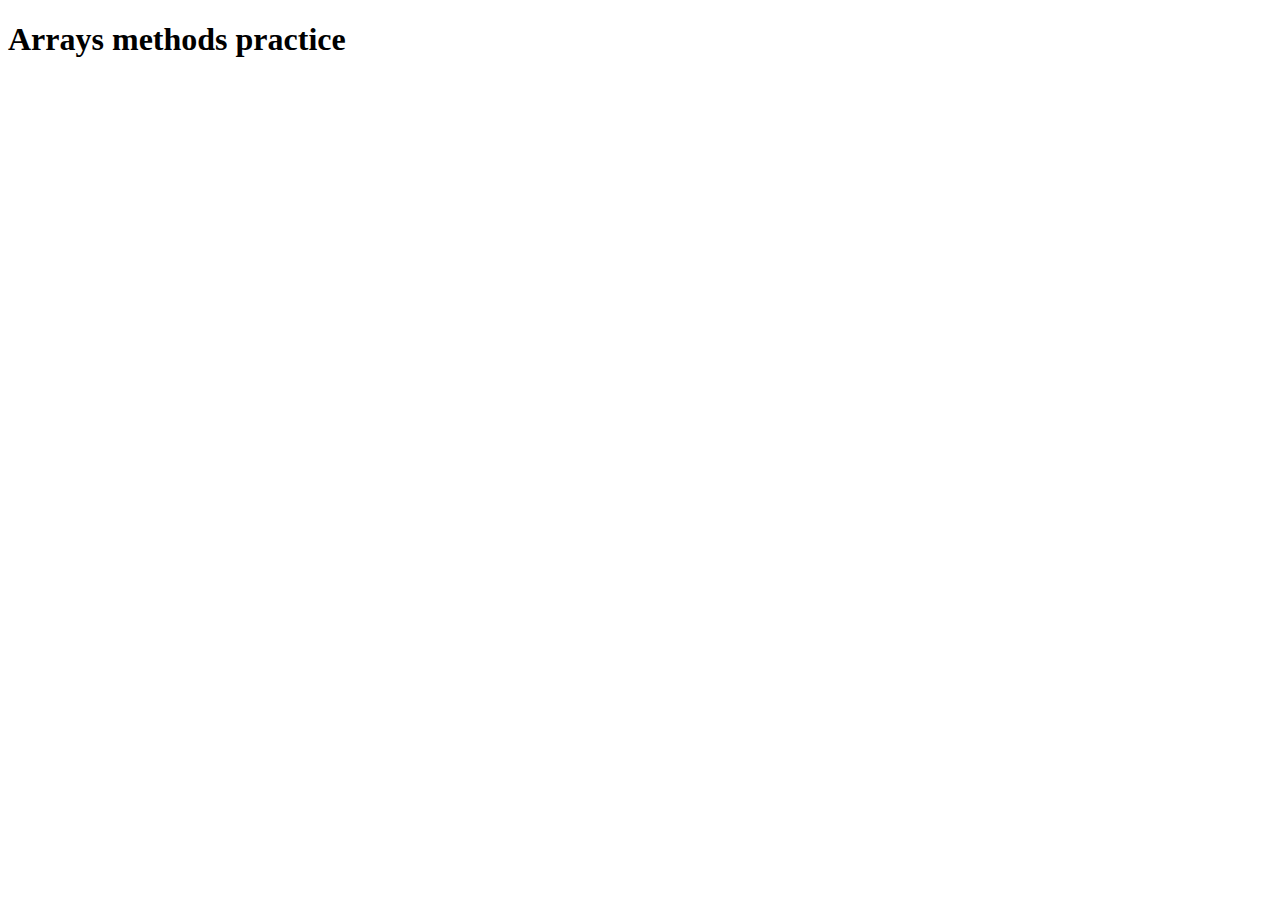
<file: array challenge/index.html>
<!DOCTYPE html>
<html lang="en">
<head>
    <meta charset="UTF-8">
    <meta http-equiv="X-UA-Compatible" content="IE=edge">
    <meta name="viewport" content="width=device-width, initial-scale=1.0">
    <title>Arrays Method Practice</title>
</head>
<body>
    <h1>Arrays methods practice</h1>

    <script src="index.js"></script>
</body>
</html>
</file>
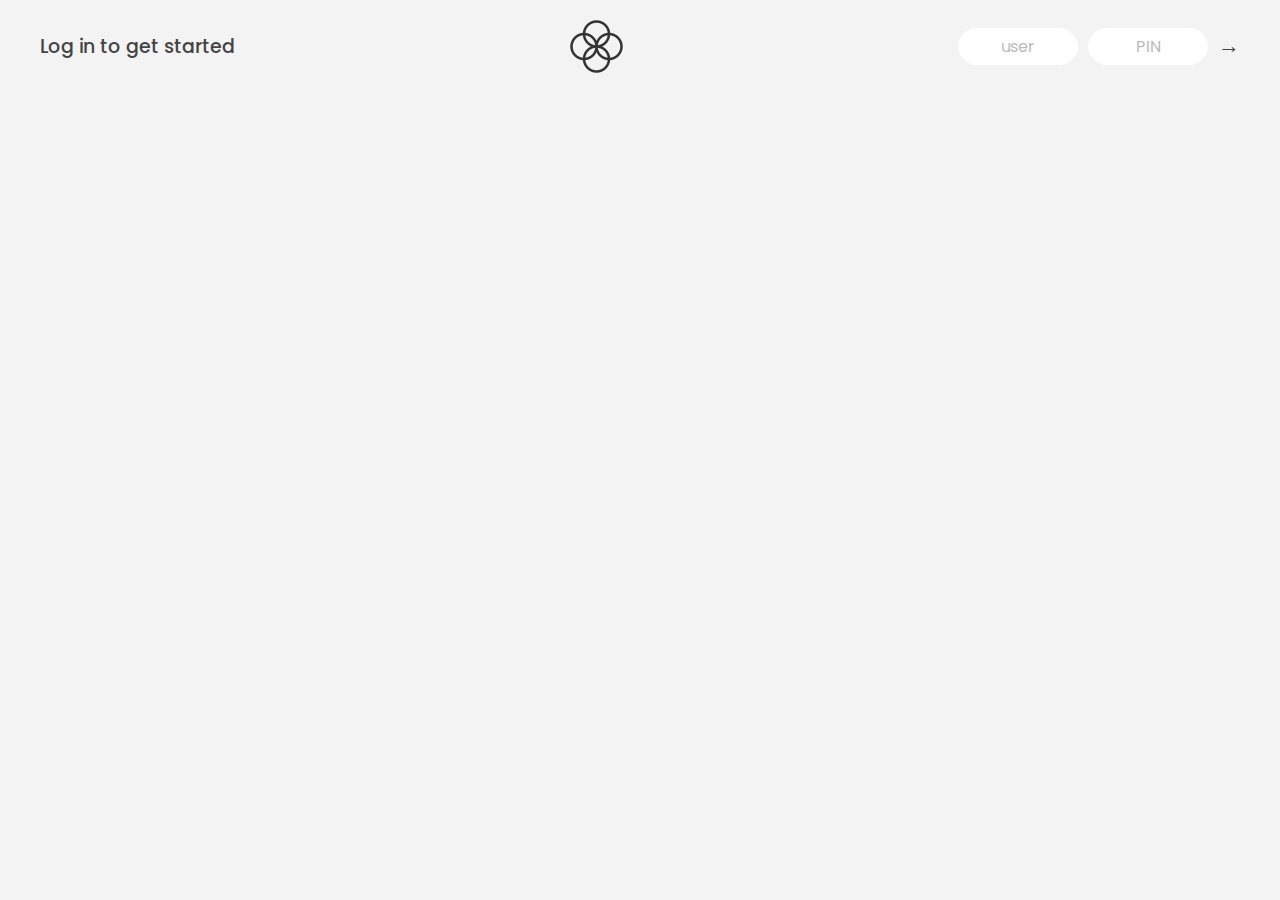
<file: bankist challenge/index.html>
<!DOCTYPE html>
<html lang="en">
  <head>
    <meta charset="UTF-8" />
    <meta name="viewport" content="width=device-width, initial-scale=1.0" />
    <meta http-equiv="X-UA-Compatible" content="ie=edge" />
    <link rel="shortcut icon" type="image/png" href="/icon.png" />

    <link
      href="https://fonts.googleapis.com/css?family=Poppins:400,500,600&display=swap"
      rel="stylesheet"
    />

    <link rel="stylesheet" href="style.css" />
    <title>Bankist</title>
  </head>
  <body>
    <!-- TOP NAVIGATION -->
    <nav>
      <p class="welcome">Log in to get started</p>
      <img src="logo.png" alt="Logo" class="logo" />
      <form class="login">
        <input
          type="text"
          placeholder="user"
          class="login__input login__input--user"
        />
        <!-- In practice, use type="password" -->
        <input
          type="text"
          placeholder="PIN"
          maxlength="4"
          class="login__input login__input--pin"
        />
        <button class="login__btn">&rarr;</button>
      </form>
    </nav>

    <main class="app">
      <!-- BALANCE -->
      <div class="balance">
        <div>
          <p class="balance__label">Current balance</p>
          <p class="balance__date">
            As of <span class="date">05/03/2037</span>
          </p>
        </div>
        <p class="balance__value">0000€</p>
      </div>

      <!-- MOVEMENTS -->
      <div class="movements">
        <div class="movements__row">
          <div class="movements__type movements__type--deposit">2 deposit</div>
          <div class="movements__date">3 days ago</div>
          <div class="movements__value">4 000€</div>
        </div>
        <div class="movements__row">
          <div class="movements__type movements__type--withdrawal">
            1 withdrawal
          </div>
          <div class="movements__date">24/01/2037</div>
          <div class="movements__value">-378€</div>
        </div>
      </div>

      <!-- SUMMARY -->
      <div class="summary">
        <p class="summary__label">In</p>
        <p class="summary__value summary__value--in">0000€</p>
        <p class="summary__label">Out</p>
        <p class="summary__value summary__value--out">0000€</p>
        <p class="summary__label">Interest</p>
        <p class="summary__value summary__value--interest">0000€</p>
        <button class="btn--sort">&downarrow; SORT</button>
      </div>

      <!-- OPERATION: TRANSFERS -->
      <div class="operation operation--transfer">
        <h2>Transfer money</h2>
        <form class="form form--transfer">
          <input type="text" class="form__input form__input--to" />
          <input type="number" class="form__input form__input--amount" />
          <button class="form__btn form__btn--transfer">&rarr;</button>
          <label class="form__label">Transfer to</label>
          <label class="form__label">Amount</label>
        </form>
      </div>

      <!-- OPERATION: LOAN -->
      <div class="operation operation--loan">
        <h2>Request loan</h2>
        <form class="form form--loan">
          <input type="number" class="form__input form__input--loan-amount" />
          <button class="form__btn form__btn--loan">&rarr;</button>
          <label class="form__label form__label--loan">Amount</label>
        </form>
      </div>

      <!-- OPERATION: CLOSE -->
      <div class="operation operation--close">
        <h2>Close account</h2>
        <form class="form form--close">
          <input type="text" class="form__input form__input--user" />
          <input
            type="password"
            maxlength="6"
            class="form__input form__input--pin"
          />
          <button class="form__btn form__btn--close">&rarr;</button>
          <label class="form__label">Confirm user</label>
          <label class="form__label">Confirm PIN</label>
        </form>
      </div>

      <!-- LOGOUT TIMER -->
      <p class="logout-timer">
        You will be logged out in <span class="timer">05:00</span>
      </p>
    </main>

    <!-- <footer>
      &copy; by Jonas Schmedtmann. Don't claim as your own :)
    </footer> -->

    <script src="script.js"></script>
  </body>
</html>
</file>
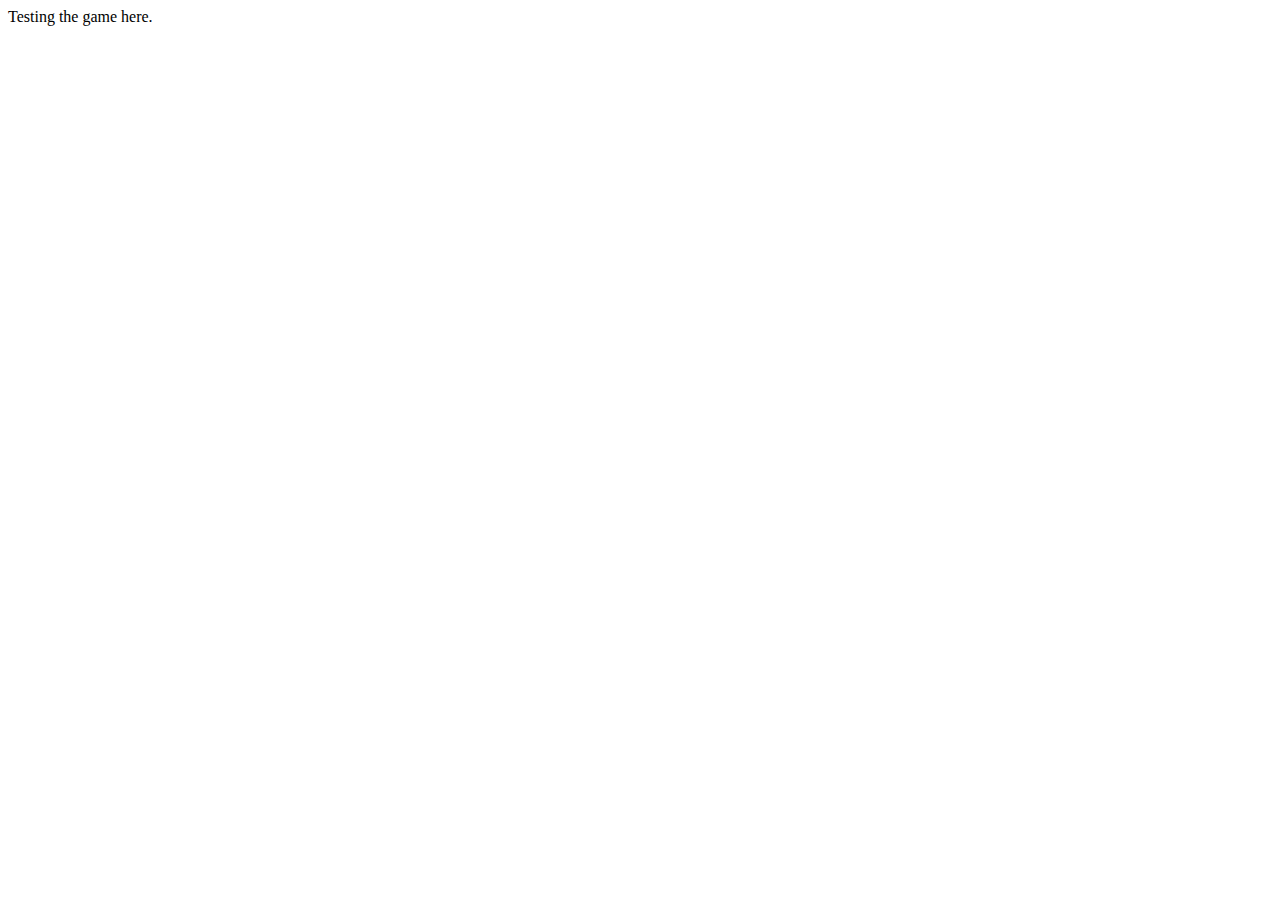
<file: football betting app/index.html>
<!DOCTYPE html>
<html lang="en">
<head>
    <meta charset="UTF-8">
    <meta http-equiv="X-UA-Compatible" content="IE=edge">
    <meta name="viewport" content="width=device-width, initial-scale=1.0">
    <title>Challenge</title>
</head>
<body>
    <div>
        Testing the game here.
    </div>
    <script src="script.js"></script>
</body>
</html>
</file>
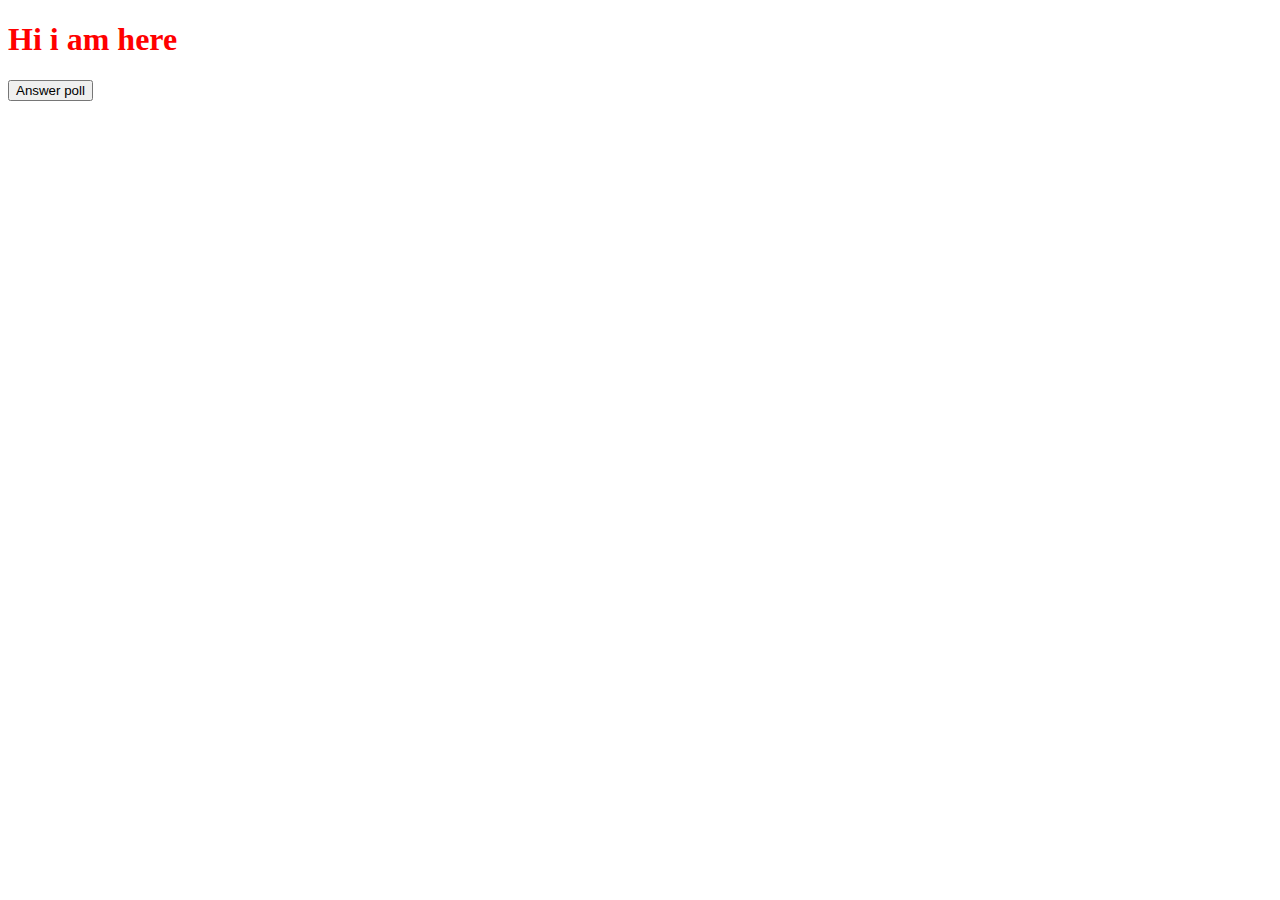
<file: functions/index.html>
<!DOCTYPE html>
<html lang="en">
<head>
    <meta charset="UTF-8">
    <meta http-equiv="X-UA-Compatible" content="IE=edge">
    <meta name="viewport" content="width=device-width, initial-scale=1.0">
    <title>Document</title>
</head>
<body>
    <h1>Hi i am here</h1>
    <button onclick="poll.registerNewAnswer()">Answer poll</button>
    
    <script src="script.js"></script>
</body>
</html>
</file>
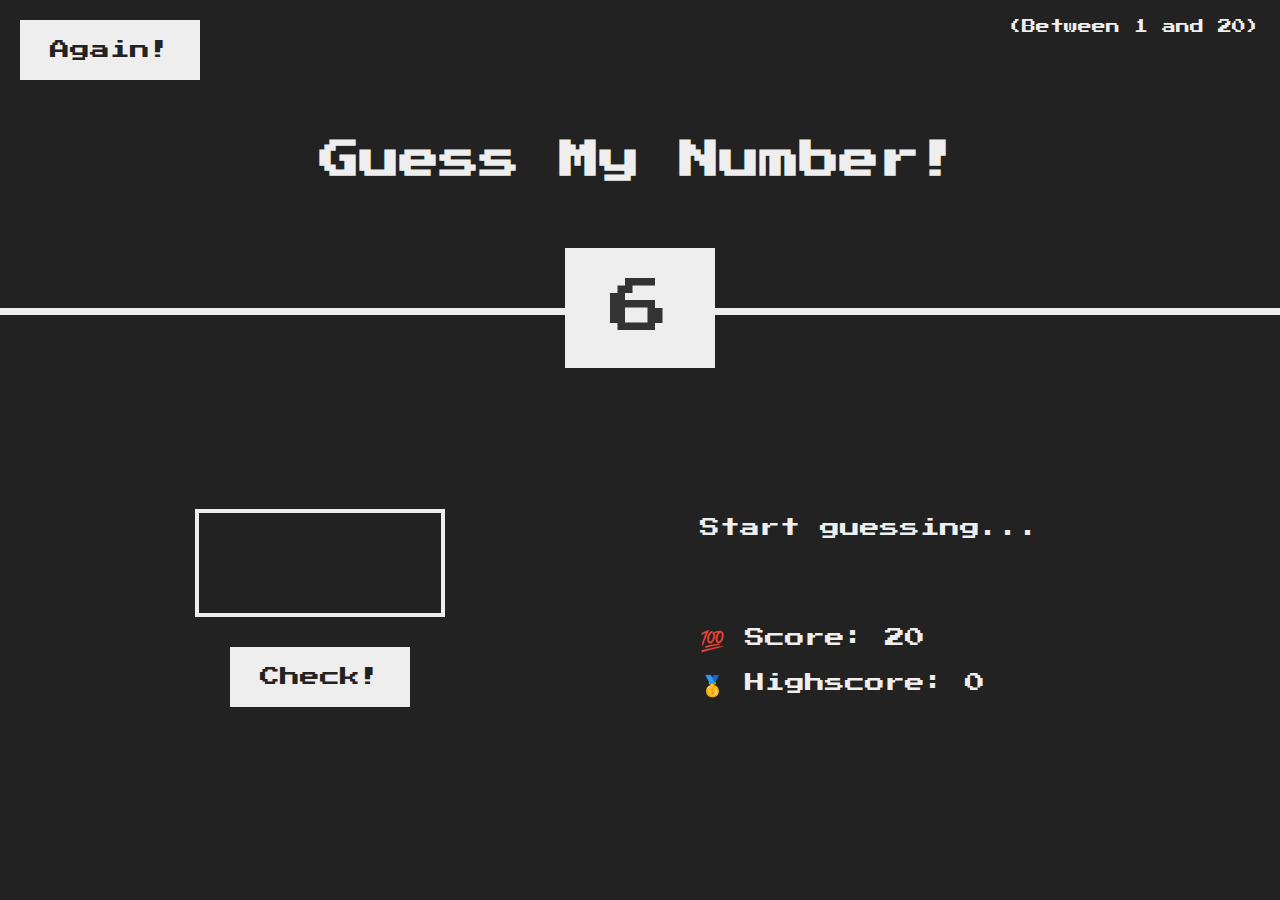
<file: guess the number/index.html>
<!DOCTYPE html>
<html lang="en">
  <head>
    <meta charset="UTF-8" />
    <meta name="viewport" content="width=device-width, initial-scale=1.0" />
    <meta http-equiv="X-UA-Compatible" content="ie=edge" />
    <link rel="stylesheet" href="style.css" />
    <title>Guess My Number!</title>
  </head>
  <body>
    <header>
      <h1>Guess My Number!</h1>
      <p class="between">(Between 1 and 20)</p>
      <button class="btn again">Again!</button>
      <div class="number">?</div>
    </header>
    <main>
      <section class="left">
        <input type="number" class="guess" />
        <button class="btn check">Check!</button>
      </section>
      <section class="right">
        <p class="message">Start guessing...</p>
        <p class="label-score">💯 Score: <span class="score">20</span></p>
        <p class="label-highscore">
          🥇 Highscore: <span class="highscore">0</span>
        </p>
      </section>
    </main>
    <script src="script.js"></script>
  </body>
</html>
</file>
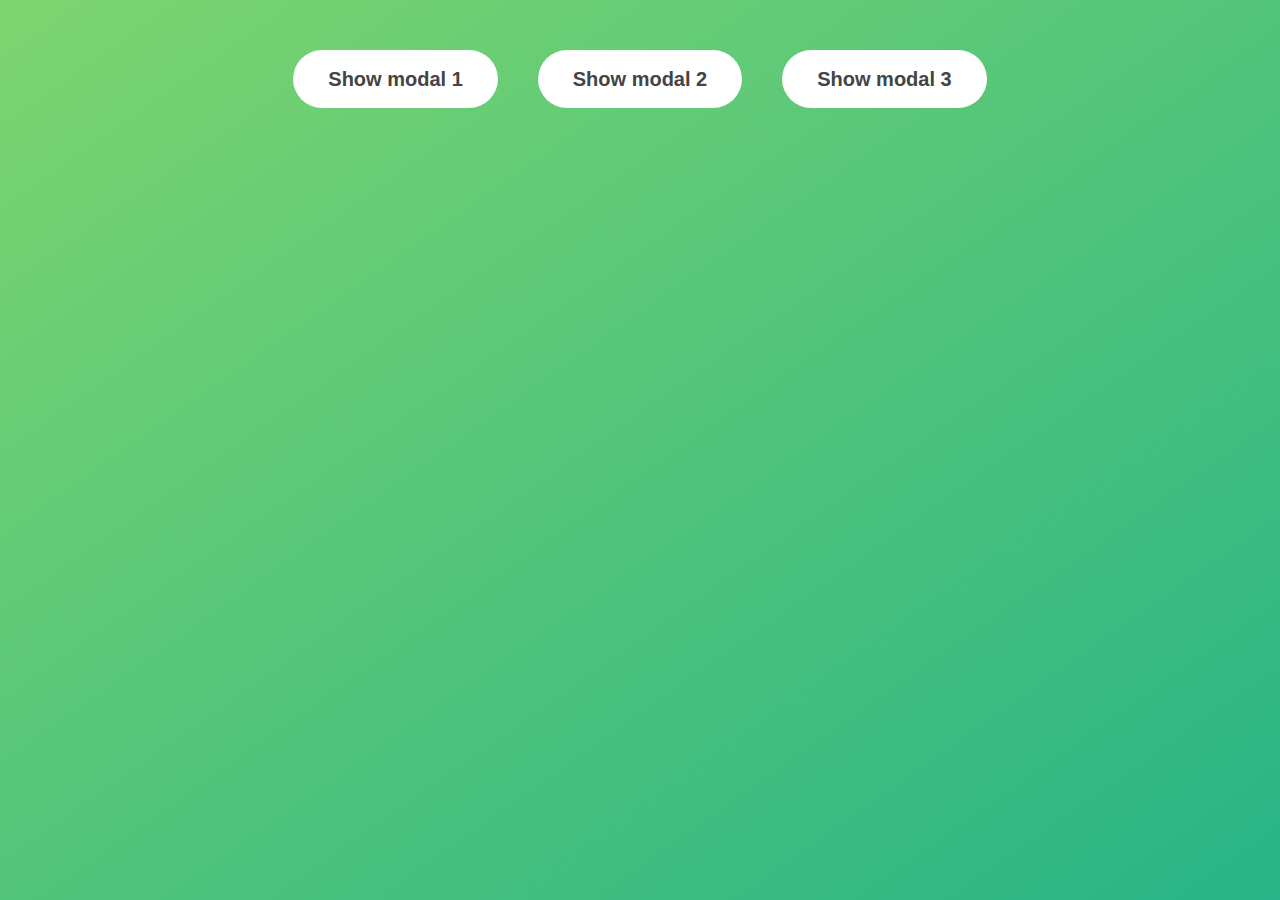
<file: modal-window/index.html>
<!DOCTYPE html>
<html lang="en">
  <head>
    <meta charset="UTF-8" />
    <meta name="viewport" content="width=device-width, initial-scale=1.0" />
    <meta http-equiv="X-UA-Compatible" content="ie=edge" />
    <link rel="stylesheet" href="style.css" />
    <title>Modal window</title>
  </head>
  <body>
    <button class="show-modal">Show modal 1</button>
    <button class="show-modal">Show modal 2</button>
    <button class="show-modal">Show modal 3</button>

    <div class="modal hidden">
      <button class="close-modal">&times;</button>
      <h1>I'm a modal window 😍</h1>
      <p>
        Lorem ipsum dolor sit amet, consectetur adipisicing elit, sed do eiusmod
        tempor incididunt ut labore et dolore magna aliqua. Ut enim ad minim
        veniam, quis nostrud exercitation ullamco laboris nisi ut aliquip ex ea
        commodo consequat. Duis aute irure dolor in reprehenderit in voluptate
        velit esse cillum dolore eu fugiat nulla pariatur. Excepteur sint
        occaecat cupidatat non proident, sunt in culpa qui officia deserunt
        mollit anim id est laborum.
      </p>
    </div>
    <div class="overlay hidden"></div>

    <script src="script.js"></script>
  </body>
</html>
</file>
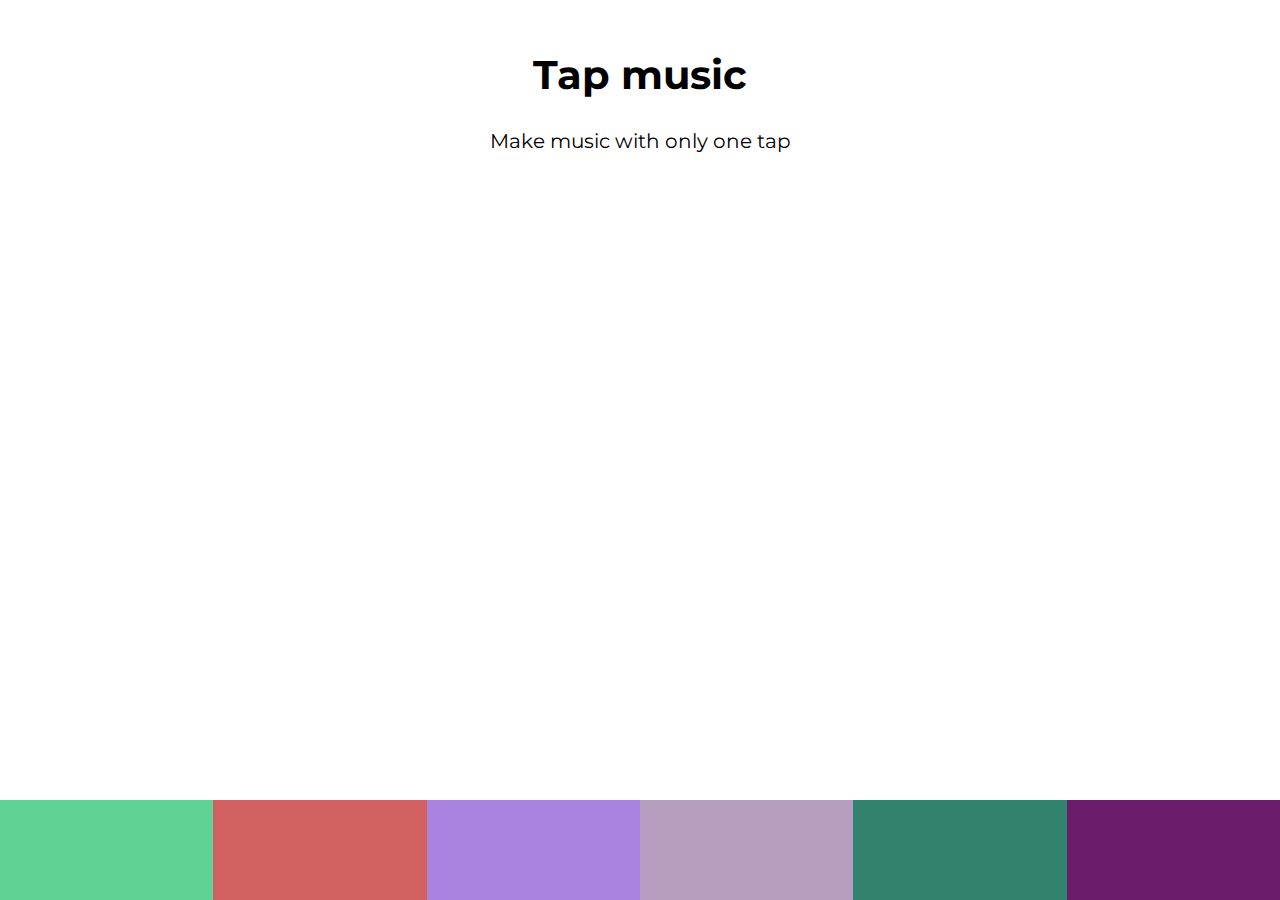
<file: music game/index.html>
<!DOCTYPE html>
<html lang="en">
<head>
    <meta charset="UTF-8">
    <meta http-equiv="X-UA-Compatible" content="IE=edge">
    <meta name="viewport" content="width=device-width, initial-scale=1.0">
    <link href="https://fonts.googleapis.com/css2?family=Montserrat:wght@200;300&display=swap" rel="stylesheet">
    <link rel="stylesheet" href="./style.css">

    <title>Tap music</title>
</head>
<body>
    <div class="app">
        <header>
            <h1>Tap music</h1>
            <p>Make music with only one tap</p>
        </header>

        <div class="visual"></div>

        
        <div class="pads">
            <div class="pad1">
                <audio class="sound" src="./sounds/bubbles.mp3"></audio>
            </div>
            <div class="pad2">
                <audio class="sound" src="./sounds/clay.mp3"></audio>
            </div>
            <div class="pad3">
                <audio class="sound" src="./sounds/confetti.mp3"></audio>
            </div>
            <div class="pad4">
                <audio class="sound" src="./sounds/glimmer.mp3"></audio>
            </div>
            <div class="pad5">
                <audio class="sound" src="./sounds/moon.mp3"></audio>
            </div>
            <div class="pad6">
                <audio class="sound" src="./sounds/ufo.mp3"></audio>
            </div>   
        </div>
    </div>

    <script src="./script.js"></script>
</body>
</html>
</file>
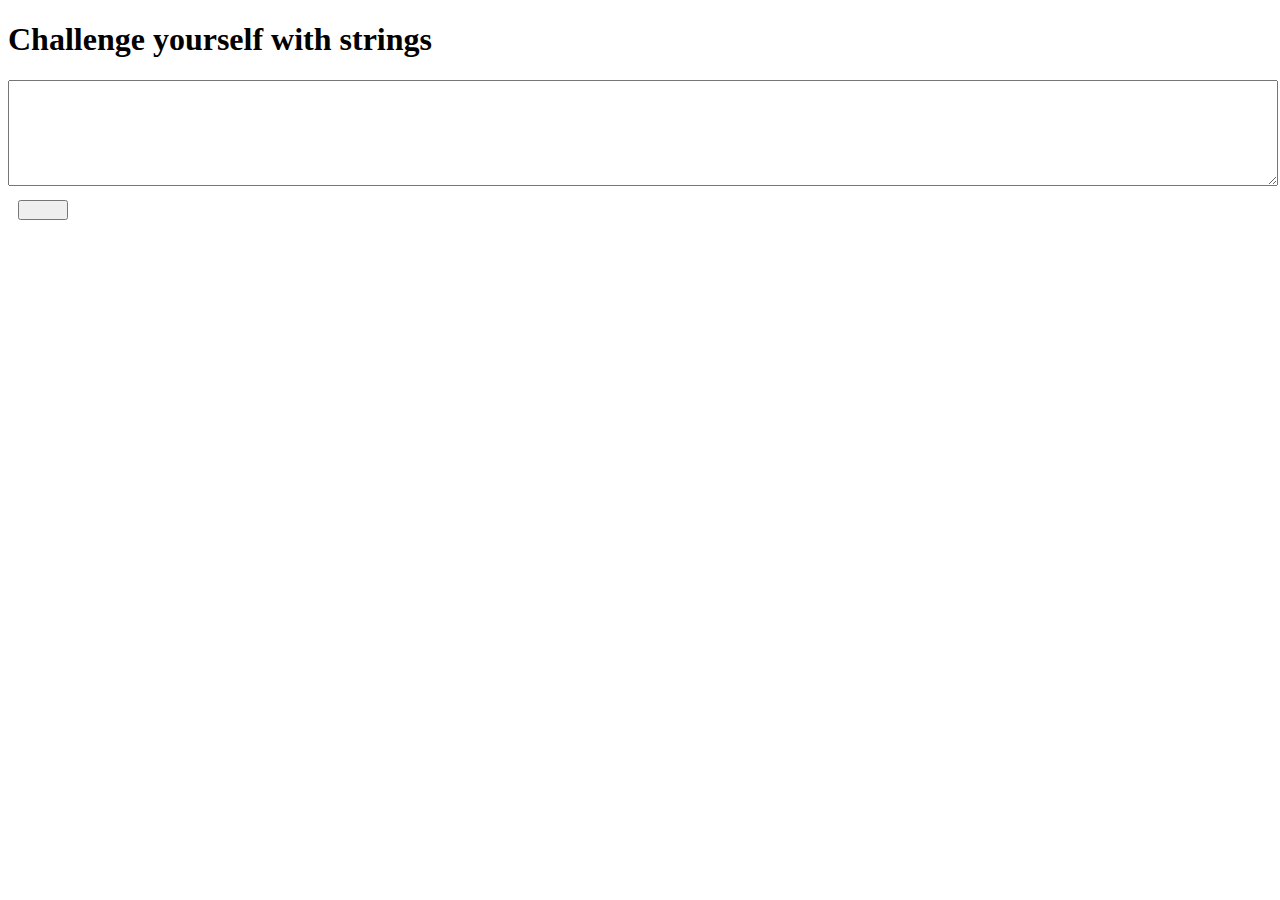
<file: string challenge/index.html>
<!DOCTYPE html>
<html lang="en">
<head>
    <meta charset="UTF-8">
    <meta http-equiv="X-UA-Compatible" content="IE=edge">
    <meta name="viewport" content="width=device-width, initial-scale=1.0">
    <link rel="stylesheet" href="style.css" type="text/css">
    <title>Document</title>
</head>
<body>
    <h1>Challenge yourself with strings</h1>
    <script src="script.js"></script>
</body>
</html>
</file>
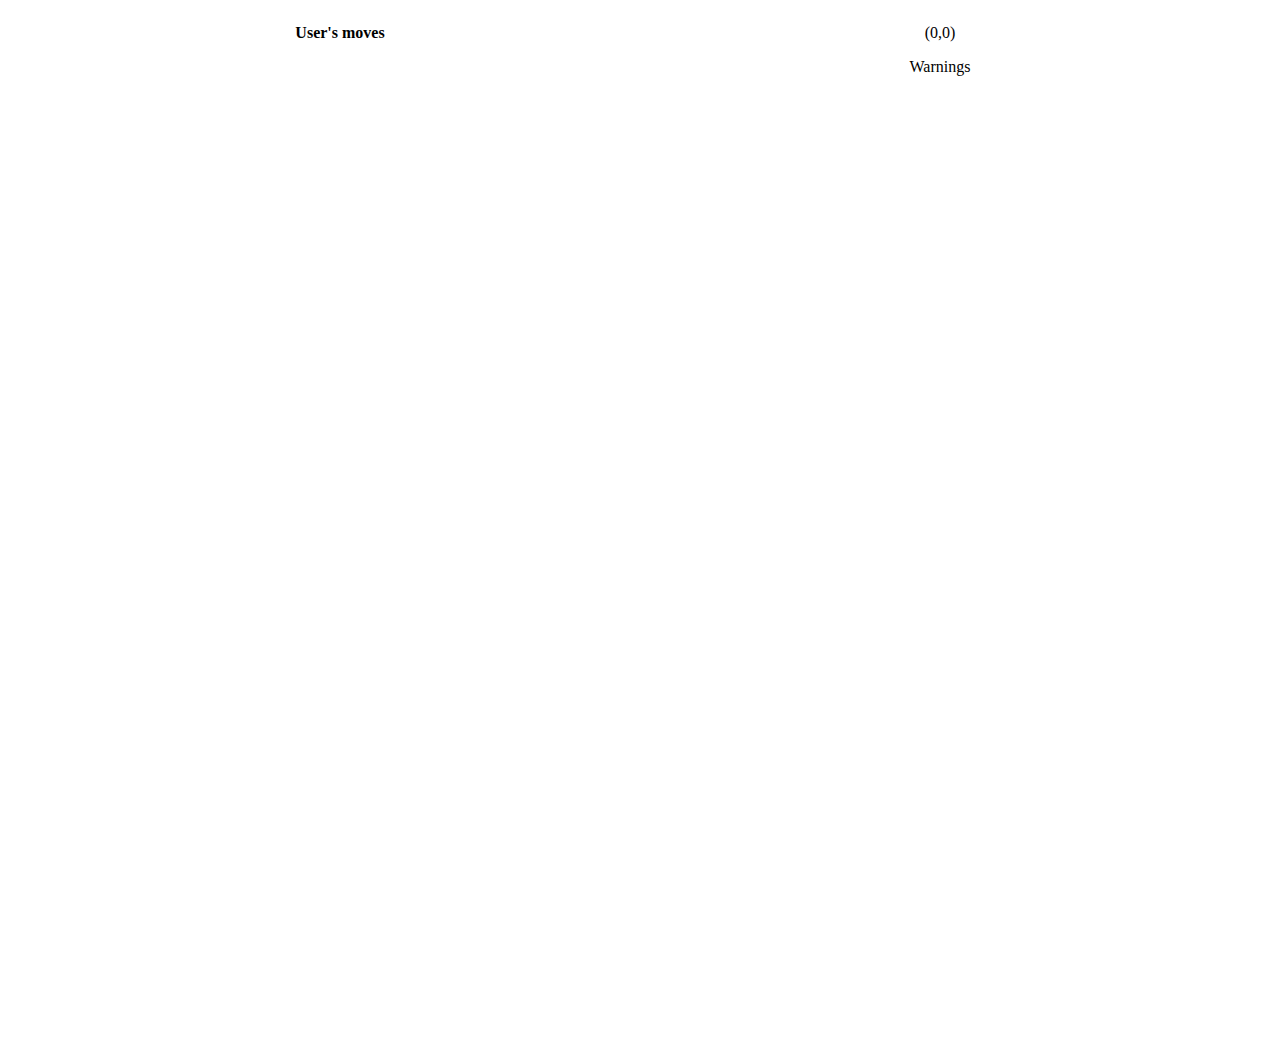
<file: the moon challenge/index.html>
<!DOCTYPE html>
<html lang="en">

<head>
    <meta charset="UTF-8">
    <meta http-equiv="X-UA-Compatible" content="IE=edge">
    <meta name="viewport" content="width=device-width, initial-scale=1.0">
    <link rel="stylesheet" href="index.css" type="text/css">
    <title>Document</title>
</head>

<body>
    <div class="input-message">
        <p><strong>User's moves</strong></p>
    </div>

    <div class="info">
        <div class="coordinates">
            <p>(0,0)</p>
        </div>

        <div class="warnings">
            <p>Warnings</p>
        </div>
    </div>


    <script src="index.js"></script>
</body>

</html>
</file>
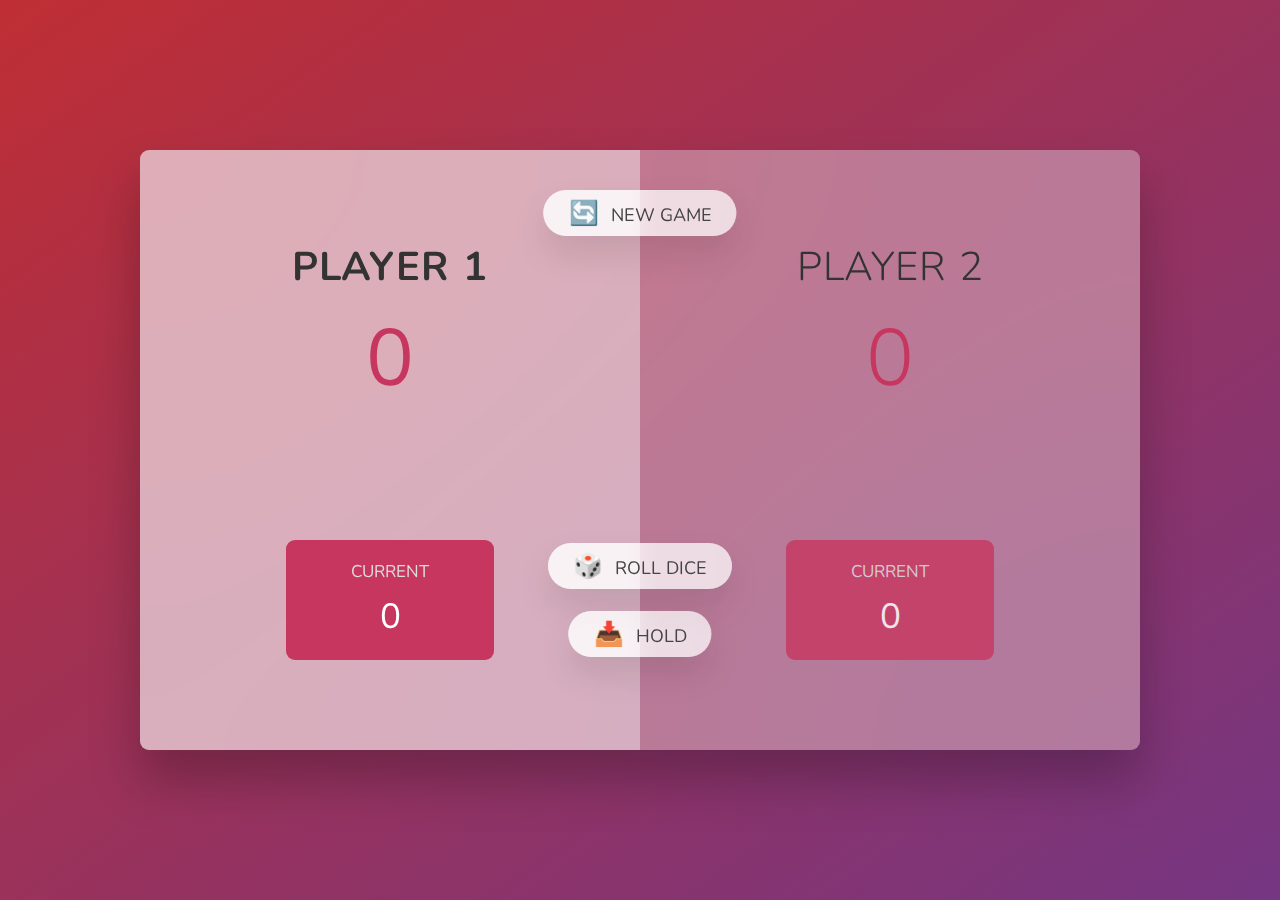
<file: the pick game/index.html>
<!DOCTYPE html>
<html lang="en">
  <head>
    <meta charset="UTF-8" />
    <meta name="viewport" content="width=device-width, initial-scale=1.0" />
    <meta http-equiv="X-UA-Compatible" content="ie=edge" />
    <link rel="stylesheet" href="style.css" />
    <title>Pig Game</title>
  </head>
  <body>
    <main>
      <section class="player player--0 player--active">
        <h2 class="name" id="name--0">Player 1</h2>
        <p class="score" id="score--0">43</p>
        <div class="current">
          <p class="current-label">Current</p>
          <p class="current-score" id="current--0">0</p>
        </div>
      </section>
      <section class="player player--1">
        <h2 class="name" id="name--1">Player 2</h2>
        <p class="score" id="score--1">24</p>
        <div class="current">
          <p class="current-label">Current</p>
          <p class="current-score" id="current--1">0</p>
        </div>
      </section>

      <img src="dice/dice-5.png" alt="Playing dice" class="dice" />
      <button class="btn btn--new">🔄 New game</button>
      <button class="btn btn--roll">🎲 Roll dice</button>
      <button class="btn btn--hold">📥 Hold</button>
    </main>
    <script src="script.js"></script>
  </body>
</html>
</file>
<file: bankist challenge/style.css>
/*
 * Use this CSS to learn some intersting techniques,
 * in case you're wondering how I built the UI.
 * Have fun! 😁
 */

* {
  margin: 0;
  padding: 0;
  box-sizing: inherit;
}

html {
  font-size: 62.5%;
  box-sizing: border-box;
}

body {
  font-family: "Poppins", sans-serif;
  color: #444;
  background-color: #f3f3f3;
  height: 100vh;
  padding: 2rem;
}

nav {
  display: flex;
  justify-content: space-between;
  align-items: center;
  padding: 0 2rem;
}

.welcome {
  font-size: 1.9rem;
  font-weight: 500;
}

.logo {
  height: 5.25rem;
}

.login {
  display: flex;
}

.login__input {
  border: none;
  padding: 0.5rem 2rem;
  font-size: 1.6rem;
  font-family: inherit;
  text-align: center;
  width: 12rem;
  border-radius: 10rem;
  margin-right: 1rem;
  color: inherit;
  border: 1px solid #fff;
  transition: all 0.3s;
}

.login__input:focus {
  outline: none;
  border: 1px solid #ccc;
}

.login__input::placeholder {
  color: #bbb;
}

.login__btn {
  border: none;
  background: none;
  font-size: 2.2rem;
  color: inherit;
  cursor: pointer;
  transition: all 0.3s;
}

.login__btn:hover,
.login__btn:focus,
.btn--sort:hover,
.btn--sort:focus {
  outline: none;
  color: #777;
}

/* MAIN */
.app {
  position: relative;
  max-width: 100rem;
  margin: 4rem auto;
  display: grid;
  grid-template-columns: 4fr 3fr;
  grid-template-rows: auto repeat(3, 15rem) auto;
  gap: 2rem;

  /* NOTE This creates the fade in/out anumation */
  opacity: 0;
  transition: all 1s;
}

.balance {
  grid-column: 1 / span 2;
  display: flex;
  align-items: flex-end;
  justify-content: space-between;
  margin-bottom: 2rem;
}

.balance__label {
  font-size: 2.2rem;
  font-weight: 500;
  margin-bottom: -0.2rem;
}

.balance__date {
  font-size: 1.4rem;
  color: #888;
}

.balance__value {
  font-size: 4.5rem;
  font-weight: 400;
}

/* MOVEMENTS */
.movements {
  grid-row: 2 / span 3;
  background-color: #fff;
  border-radius: 1rem;
  overflow: scroll;
}

.movements__row {
  padding: 2.25rem 4rem;
  display: flex;
  align-items: center;
  border-bottom: 1px solid #eee;
}

.movements__type {
  font-size: 1.1rem;
  text-transform: uppercase;
  font-weight: 500;
  color: #fff;
  padding: 0.1rem 1rem;
  border-radius: 10rem;
  margin-right: 2rem;
}

.movements__date {
  font-size: 1.1rem;
  text-transform: uppercase;
  font-weight: 500;
  color: #666;
}

.movements__type--deposit {
  background-image: linear-gradient(to top left, #39b385, #9be15d);
}

.movements__type--withdrawal {
  background-image: linear-gradient(to top left, #e52a5a, #ff585f);
}

.movements__value {
  font-size: 1.7rem;
  margin-left: auto;
}

/* SUMMARY */
.summary {
  grid-row: 5 / 6;
  display: flex;
  align-items: baseline;
  padding: 0 0.3rem;
  margin-top: 1rem;
}

.summary__label {
  font-size: 1.2rem;
  font-weight: 500;
  text-transform: uppercase;
  margin-right: 0.8rem;
}

.summary__value {
  font-size: 2.2rem;
  margin-right: 2.5rem;
}

.summary__value--in,
.summary__value--interest {
  color: #66c873;
}

.summary__value--out {
  color: #f5465d;
}

.btn--sort {
  margin-left: auto;
  border: none;
  background: none;
  font-size: 1.3rem;
  font-weight: 500;
  cursor: pointer;
}

/* OPERATIONS */
.operation {
  border-radius: 1rem;
  padding: 3rem 4rem;
  color: #333;
}

.operation--transfer {
  background-image: linear-gradient(to top left, #ffb003, #ffcb03);
}

.operation--loan {
  background-image: linear-gradient(to top left, #39b385, #9be15d);
}

.operation--close {
  background-image: linear-gradient(to top left, #e52a5a, #ff585f);
}

h2 {
  margin-bottom: 1.5rem;
  font-size: 1.7rem;
  font-weight: 600;
  color: #333;
}

.form {
  display: grid;
  grid-template-columns: 2.5fr 2.5fr 1fr;
  grid-template-rows: auto auto;
  gap: 0.4rem 1rem;
}

/* Exceptions for interst */
.form.form--loan {
  grid-template-columns: 2.5fr 1fr 2.5fr;
}
.form__label--loan {
  grid-row: 2;
}
/* End exceptions */

.form__input {
  width: 100%;
  border: none;
  background-color: rgba(255, 255, 255, 0.4);
  font-family: inherit;
  font-size: 1.5rem;
  text-align: center;
  color: #333;
  padding: 0.3rem 1rem;
  border-radius: 0.7rem;
  transition: all 0.3s;
}

.form__input:focus {
  outline: none;
  background-color: rgba(255, 255, 255, 0.6);
}

.form__label {
  font-size: 1.3rem;
  text-align: center;
}

.form__btn {
  border: none;
  border-radius: 0.7rem;
  font-size: 1.8rem;
  background-color: #fff;
  cursor: pointer;
  transition: all 0.3s;
}

.form__btn:focus {
  outline: none;
  background-color: rgba(255, 255, 255, 0.8);
}

.logout-timer {
  padding: 0 0.3rem;
  margin-top: 1.9rem;
  text-align: right;
  font-size: 1.25rem;
}

.timer {
  font-weight: 600;
}
</file>
<file: guess the number/style.css>
@import url('https://fonts.googleapis.com/css?family=Press+Start+2P&display=swap');

* {
  margin: 0;
  padding: 0;
  box-sizing: inherit;
}

html {
  font-size: 62.5%;
  box-sizing: border-box;
}

body {
  font-family: 'Press Start 2P', sans-serif;
  color: #eee;
  background-color: #222;
  /* background-color: #60b347; */
}

/* LAYOUT */
header {
  position: relative;
  height: 35vh;
  border-bottom: 7px solid #eee;
}

main {
  height: 65vh;
  color: #eee;
  display: flex;
  align-items: center;
  justify-content: space-around;
}

.left {
  width: 52rem;
  display: flex;
  flex-direction: column;
  align-items: center;
}

.right {
  width: 52rem;
  font-size: 2rem;
}

/* ELEMENTS STYLE */
h1 {
  font-size: 4rem;
  text-align: center;
  position: absolute;
  width: 100%;
  top: 52%;
  left: 50%;
  transform: translate(-50%, -50%);
}

.number {
  background: #eee;
  color: #333;
  font-size: 6rem;
  width: 15rem;
  padding: 3rem 0rem;
  text-align: center;
  position: absolute;
  bottom: 0;
  left: 50%;
  transform: translate(-50%, 50%);
}

.between {
  font-size: 1.4rem;
  position: absolute;
  top: 2rem;
  right: 2rem;
}

.again {
  position: absolute;
  top: 2rem;
  left: 2rem;
}

.guess {
  background: none;
  border: 4px solid #eee;
  font-family: inherit;
  color: inherit;
  font-size: 5rem;
  padding: 2.5rem;
  width: 25rem;
  text-align: center;
  display: block;
  margin-bottom: 3rem;
}

.btn {
  border: none;
  background-color: #eee;
  color: #222;
  font-size: 2rem;
  font-family: inherit;
  padding: 2rem 3rem;
  cursor: pointer;
}

.btn:hover {
  background-color: #ccc;
}

.message {
  margin-bottom: 8rem;
  height: 3rem;
}

.label-score {
  margin-bottom: 2rem;
}
</file>
<file: modal-window/style.css>
* {
  margin: 0;
  padding: 0;
  box-sizing: inherit;
}

html {
  font-size: 62.5%;
  box-sizing: border-box;
}

body {
  font-family: sans-serif;
  color: #333;
  line-height: 1.5;
  height: 100vh;
  position: relative;
  display: flex;
  align-items: flex-start;
  justify-content: center;
  background: linear-gradient(to top left, #28b487, #7dd56f);
}

.show-modal {
  font-size: 2rem;
  font-weight: 600;
  padding: 1.75rem 3.5rem;
  margin: 5rem 2rem;
  border: none;
  background-color: #fff;
  color: #444;
  border-radius: 10rem;
  cursor: pointer;
}

.close-modal {
  position: absolute;
  top: 1.2rem;
  right: 2rem;
  font-size: 5rem;
  color: #333;
  cursor: pointer;
  border: none;
  background: none;
}

h1 {
  font-size: 2.5rem;
  margin-bottom: 2rem;
}

p {
  font-size: 1.8rem;
}

/* -------------------------- */
/* CLASSES TO MAKE MODAL WORK */
.hidden {
  display: none;
}

.modal {
  position: absolute;
  top: 50%;
  left: 50%;
  transform: translate(-50%, -50%);
  width: 70%;

  background-color: white;
  padding: 6rem;
  border-radius: 5px;
  box-shadow: 0 3rem 5rem rgba(0, 0, 0, 0.3);
  z-index: 10;
}

.overlay {
  position: absolute;
  top: 0;
  left: 0;
  width: 100%;
  height: 100%;
  background-color: rgba(0, 0, 0, 0.6);
  backdrop-filter: blur(3px);
  z-index: 5;
}
</file>
<file: music game/style.css>
* {
    margin: 0;
    padding: 0;
    box-sizing: border-box;
}

body {
    font-family: 'Montserrat', sans-serif;
}

.app {
    height: 100vh;
    display: flex;
    flex-direction: column;
    justify-content: space-between;
    text-align: center;
}

header h1 {
    margin: 50px 0px 30px 0px;
    text-align: center;
    font-size: 40px;
}

header p {
    font-size: 20px;
}

.pads {
    background: lightblue;
    width: 100%;
    display: flex;
}

.pads > div {
    height: 100px;
    width: 100px;
    flex: 1;
}

.pad1 {
    background: #60d394;
}

.pad2 {
    background: #d36060;
}

.pad3 {
    background: #aa82df;
}

.pad4 {
    background: #c054;
}

.pad5 {
    background: #31836e;
}

.pad6 {
    background: #6b1c6b;
}

@keyframes jump {
    0% {
        bottom: 0;
        left: 20%;
    }
    50% {
        bottom: 50%;
        left: 80%;
    }
    to {
        bottom: 0%;
        left: 80%;
    }
}

.visual > div {
    position: absolute;
    height: 50px;
    width: 50px;
    border-radius: 50%;
    bottom: 0;
    z-index: -1;
}
</file>
<file: string challenge/style.css>
button {
    width: 50px;
    height: 20px;
    margin: 10px;
}

textarea {
    width: 100%;
    height: 100px;
}
</file>
<file: the moon challenge/index.css>
body {
    display: flex;
    text-align: center;
    justify-content: center;
}

.input-message {
    width: 600px;
    height: 1000px;
}

.coordinates {
    width: 600px;
}

.warnings {
    height: 100%;
}
</file>
<file: the pick game/style.css>
@import url('https://fonts.googleapis.com/css2?family=Nunito&display=swap');

* {
  margin: 0;
  padding: 0;
  box-sizing: inherit;
}

html {
  font-size: 62.5%;
  box-sizing: border-box;
}

body {
  font-family: 'Nunito', sans-serif;
  font-weight: 400;
  height: 100vh;
  color: #333;
  background-image: linear-gradient(to top left, #753682 0%, #bf2e34 100%);
  display: flex;
  align-items: center;
  justify-content: center;
}

/* LAYOUT */
main {
  position: relative;
  width: 100rem;
  height: 60rem;
  background-color: rgba(255, 255, 255, 0.35);
  backdrop-filter: blur(200px);
  filter: blur();
  box-shadow: 0 3rem 5rem rgba(0, 0, 0, 0.25);
  border-radius: 9px;
  overflow: hidden;
  display: flex;
}

.player {
  flex: 50%;
  padding: 9rem;
  display: flex;
  flex-direction: column;
  align-items: center;
  transition: all 0.75s;
}

/* ELEMENTS */
.name {
  position: relative;
  font-size: 4rem;
  text-transform: uppercase;
  letter-spacing: 1px;
  word-spacing: 2px;
  font-weight: 300;
  margin-bottom: 1rem;
}

.score {
  font-size: 8rem;
  font-weight: 300;
  color: #c7365f;
  margin-bottom: auto;
}

.player--active {
  background-color: rgba(255, 255, 255, 0.4);
}
.player--active .name {
  font-weight: 700;
}
.player--active .score {
  font-weight: 400;
}

.player--active .current {
  opacity: 1;
}

.current {
  background-color: #c7365f;
  opacity: 0.8;
  border-radius: 9px;
  color: #fff;
  width: 65%;
  padding: 2rem;
  text-align: center;
  transition: all 0.75s;
}

.current-label {
  text-transform: uppercase;
  margin-bottom: 1rem;
  font-size: 1.7rem;
  color: #ddd;
}

.current-score {
  font-size: 3.5rem;
}

/* ABSOLUTE POSITIONED ELEMENTS */
.btn {
  position: absolute;
  left: 50%;
  transform: translateX(-50%);
  color: #444;
  background: none;
  border: none;
  font-family: inherit;
  font-size: 1.8rem;
  text-transform: uppercase;
  cursor: pointer;
  font-weight: 400;
  transition: all 0.2s;

  background-color: white;
  background-color: rgba(255, 255, 255, 0.6);
  backdrop-filter: blur(10px);

  padding: 0.7rem 2.5rem;
  border-radius: 50rem;
  box-shadow: 0 1.75rem 3.5rem rgba(0, 0, 0, 0.1);
}

.btn::first-letter {
  font-size: 2.4rem;
  display: inline-block;
  margin-right: 0.7rem;
}

.btn--new {
  top: 4rem;
}
.btn--roll {
  top: 39.3rem;
}
.btn--hold {
  top: 46.1rem;
}

.btn:active {
  transform: translate(-50%, 3px);
  box-shadow: 0 1rem 2rem rgba(0, 0, 0, 0.15);
}

.btn:focus {
  outline: none;
}

.dice {
  position: absolute;
  left: 50%;
  top: 16.5rem;
  transform: translateX(-50%);
  height: 10rem;
  box-shadow: 0 2rem 5rem rgba(0, 0, 0, 0.2);
}

.player--winner {
  background-color: #2f2f2f;
}

.player--winner .name {
  font-weight: 700;
  color: #c7365f;
}

.hidden {
  display: none;
}
</file>
